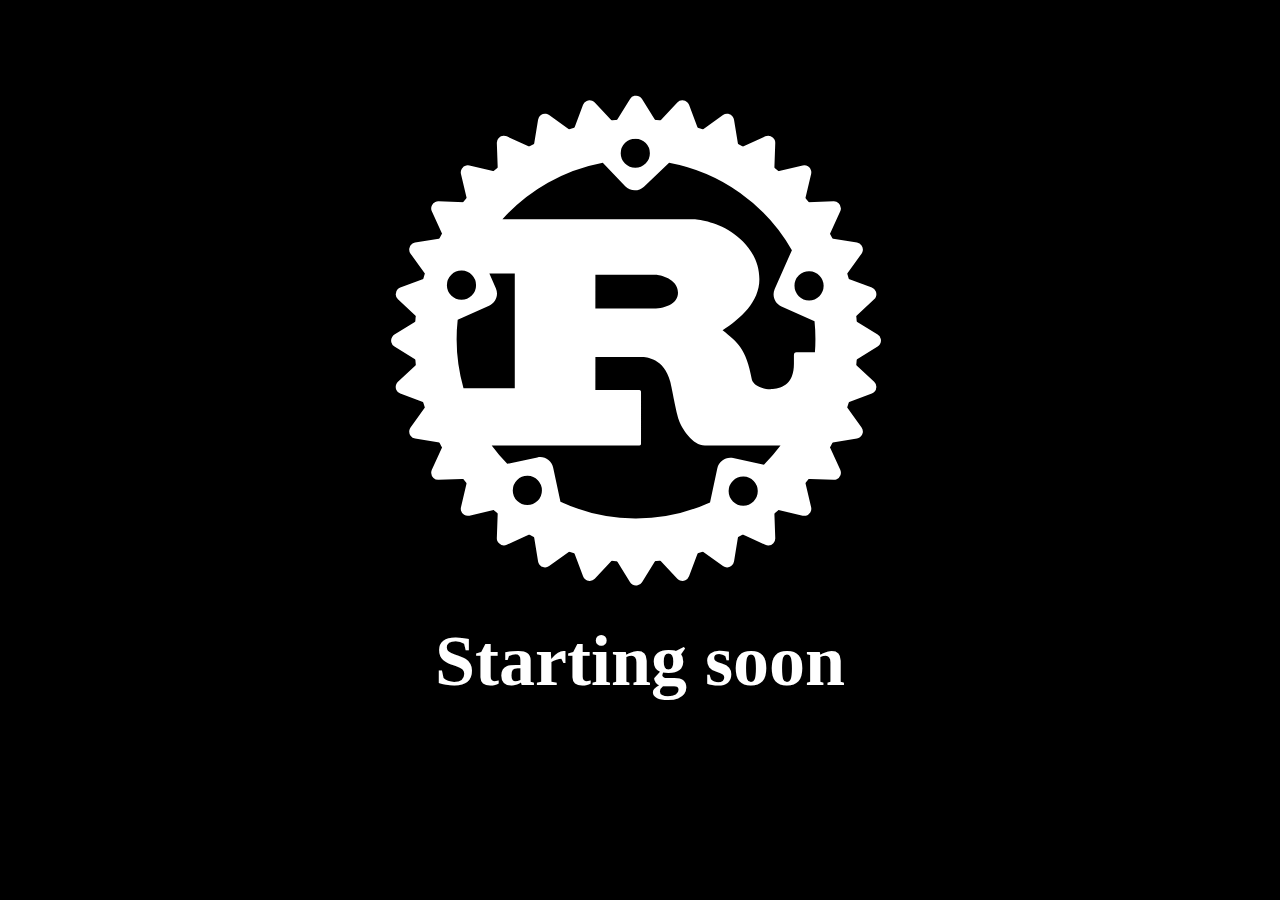
<file: static/index.html>
<!DOCTYPE html>
<html>
<head>
  <meta charset="utf-8" />
  <meta http-equiv="X-UA-Compatible" content="IE=edge">
  <title>Hello world</title>
  <meta name="viewport" content="width=device-width, initial-scale=1">
  <link rel="stylesheet" type="text/css" media="screen" href="/static/main.css" />
  <!-- <script src="main.js"></script> -->
</head>
<body>
  <div class="rust-logo logo-large"></div>
  <h1 class="below-title">Starting soon</h1>
</body>
</html>
</file>
<file: static/main.css>
body {
  display: flex;
  justify-content: center;
  flex-direction: column;
  align-items: center;
  background-color: black;
  color: white;
}

p {
  margin: 0;
}

.rust-logo {
  mask-image: url("/static/rust-logo-blk.svg");
  -webkit-mask-image: url("/static/rust-logo-blk.svg");
  mask-repeat: no-repeat;
  -webkit-mask-repeat: no-repeat;
  background-color: white;
  animation-name: rotate;
  animation-duration: 25s;
  animation-iteration-count: infinite;
  animation-timing-function: linear;
}

.logo-large {
  mask-size: 75vmin;
  -webkit-mask-size: 75vmin;
  width: 75vmin;
  height: 75vmin;
}

.logo-small {
  mask-size: 25vmin;
  -webkit-mask-size: 25vmin;
  width: 25vmin;
  height: 25vmin;
}

h1 {
  font-size: 8vmin;
  color: white;
}

.below-title {
  margin-top: -7vmin;
}

.above-title {
  margin-top: 12vmin;
}

.background-color-logo {
  background-color: #b7410e;
}

header {
  display: flex;
  justify-content: space-between;
  text-align: center;
}

main {
  display: flex;
  justify-content: space-around;
  width: 100%;
}

main h2 {
  text-align: center;
}

main div {
  margin-bottom: 4vmin;
  font-size: 4vmin;
}

main p {
  margin-bottom: 2px;
}

.border-white {
  outline: 1px solid white;
}

.border-red {
  outline: 1px solid red;
}

.border-green {
  outline: 1px solid green;
}

@keyframes rotate {
  from {
    transform: rotate(0deg);
  }

  to {
    transform: rotate(360deg);
  }
}
</file>
